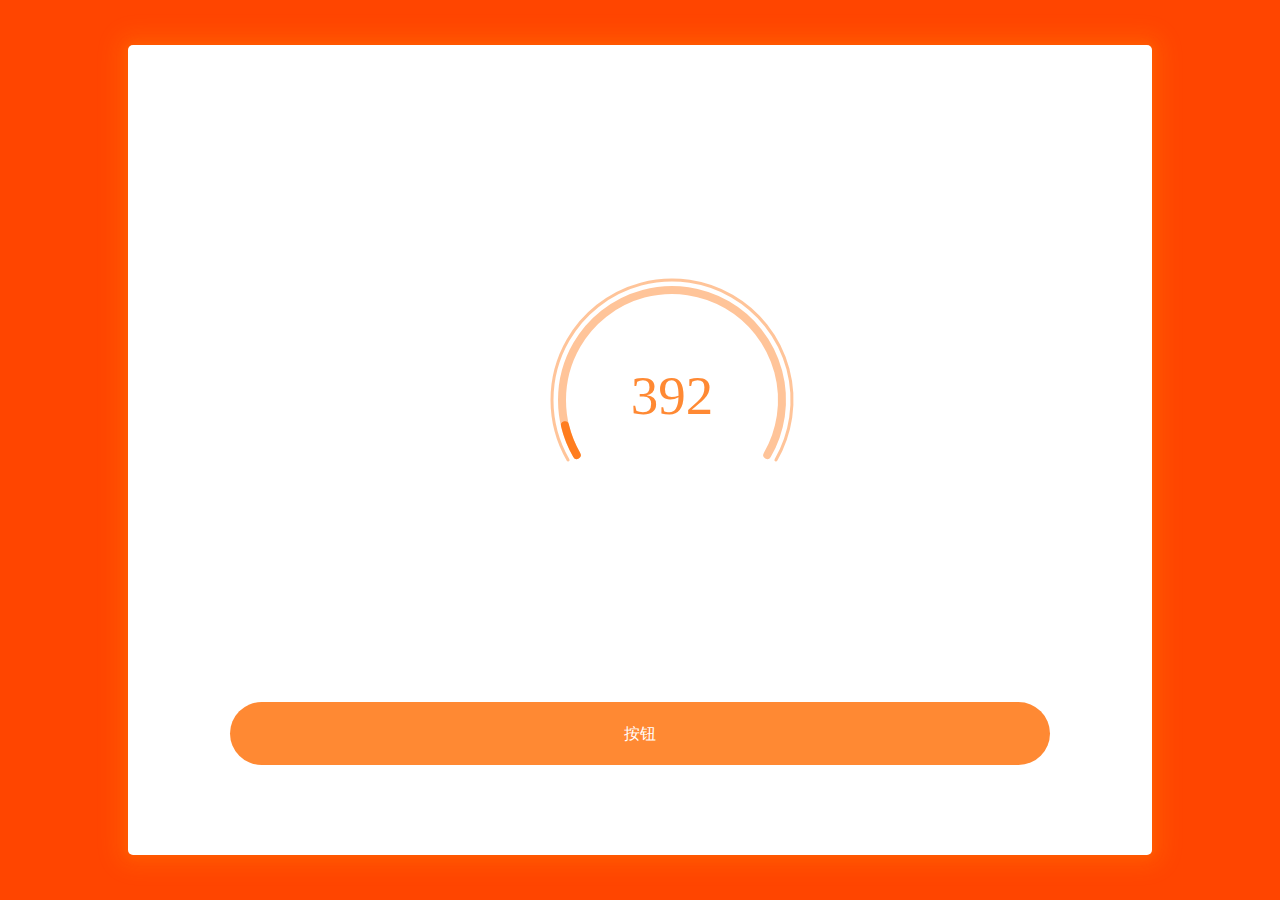
<file: canvas动画/芝麻信用圆弧/index.html>
<!DOCTYPE html>
<html lang="en">

<head>
    <meta charset="UTF-8">
    <meta name="viewport" content="width=device-width, initial-scale=1.0">
    <meta http-equiv="X-UA-Compatible" content="ie=edge">
    <title>圆弧动画</title>
</head>
<style>
    * {
        margin: 0;
        padding: 0;
        box-sizing: border-box;
    }

    body, html{
        width: 100%;
        height: 100%;
    }

    .wrap {
        width: 80%;
        height: 90vh;
        box-sizing: border-box;
        margin-left: 10%;
        margin-top: 5vh;
        padding-left: 5%;
        padding-left: 5%;
        border-radius: 5px;
        background-color: #fff;
        position: relative;
        box-shadow: 0 0 10px 2px rgba(255, 107, 0, 0.4), 0 0 22px 11px rgba(255, 203, 0, 0.13);
        display: flex;
        float: left;
        justify-content: center;
        align-items: center;
    }

    .btn {
        width: 80%;
        height: 7vh;
        text-align: center;
        line-height: 7vh;
        position: absolute;
        bottom: 10vh;
        left: 10%;
        background: rgba(255, 107, 0, 0.8);
        border-radius: 7vh;
        color: #fff;
        box-shadow: 0 0 0 0 rgba(255, 107, 0, 0.4);
        transition: box-shadow 2s ease;
    }

    .btn:hover {
        cursor: pointer;
        box-shadow: 0 0 10px 2px rgba(255, 107, 0, 0.4), 0 0 22px 11px rgba(255, 203, 0, 0.13);
    }
</style>

<body>
    <div style="background: orangered; position: relative;overflow: hidden;height: 100vh;">
        <div class="wrap">
            <div>
                <div id="clockBoard" style="margin-bottom: 100px;">
                    <canvas id="clock" width="550px" height="500px" style="display: block;"></canvas>
                </div>
                <div class="btn" οnclick= "window.onload()">按钮</div>
            </div>
        </div>
    </div>
</body>

</html>
<script type="text/javascript">
    window.onload = function () {
        let canvas = document.getElementById('clock');
        let ctx = canvas.getContext('2d');

        let centerX = canvas.width / 2, //Canvas中心点x轴坐标
            centerY = canvas.height / 2, //Canvas中心点y轴坐标
            rad = 1.327 * Math.PI / 600, //将度数分成600份，那么每一份就是rad度
            speed = 350; //加载的快慢就靠它了

        function drawCircle() {
            // ctx.translate(0, 200);
            //绘制外圆环
            ctx.beginPath();
            ctx.arc(centerX, centerY, 120, 30 / 180 * Math.PI, 150 / 180 * Math.PI, true);
            ctx.strokeStyle = 'rgba(255, 107, 0, 0.4)';
            ctx.lineWidth = '3';
            ctx.lineCap = "round";
            ctx.stroke();
            ctx.closePath();

            //绘制内圆环
            ctx.beginPath();
            ctx.arc(centerX, centerY, 110, 30 / 180 * Math.PI, 150 / 180 * Math.PI, true);
            ctx.strokeStyle = 'rgba(255, 107, 0, 0.4)';
            ctx.lineWidth = 8;
            ctx.lineCap = "round";
            ctx.stroke();
            ctx.closePath();
        }


        //绘制橙色内环
        function orangeCircle(n) {
            ctx.beginPath();
            ctx.arc(centerX, centerY, 110, 150 / 180 * Math.PI + rad * (n - 350), 150 / 180 * Math.PI, true);
            ctx.strokeStyle = 'rgba(255, 107, 0, 0.8)';
            ctx.lineWidth = 8;
            ctx.lineCap = "round";
            ctx.stroke();
            ctx.closePath();
        }

        //数字和文字绘制
        function text(n, text) {
            ctx.save();
            ctx.beginPath();
            ctx.fillStyle = "rgba(255, 107, 0, 0.8)";
            ctx.font = "55px bold";
            ctx.textAlign = "center";
            ctx.textBaseline = "middle";
            ctx.fillText(n, centerX, centerY);
            ctx.font = '18px bold';
            if (text) {
                ctx.fillText(text, centerX, centerY+30);
            }
            ctx.stroke();
            ctx.closePath();
        }

        //动画循环
        (function drawFrame() {
            if (speed <= 750) {
                requestAnimationFrame(drawFrame, canvas);
                ctx.clearRect(0, 0, canvas.width, canvas.height);
                drawCircle();
                if (speed === 750) {
                    text(speed, '信用良好');
                } else {
                    text(speed, '');
                }
                orangeCircle(speed);
                speed += 1;
            }
        })();
    }
</script>
</file>
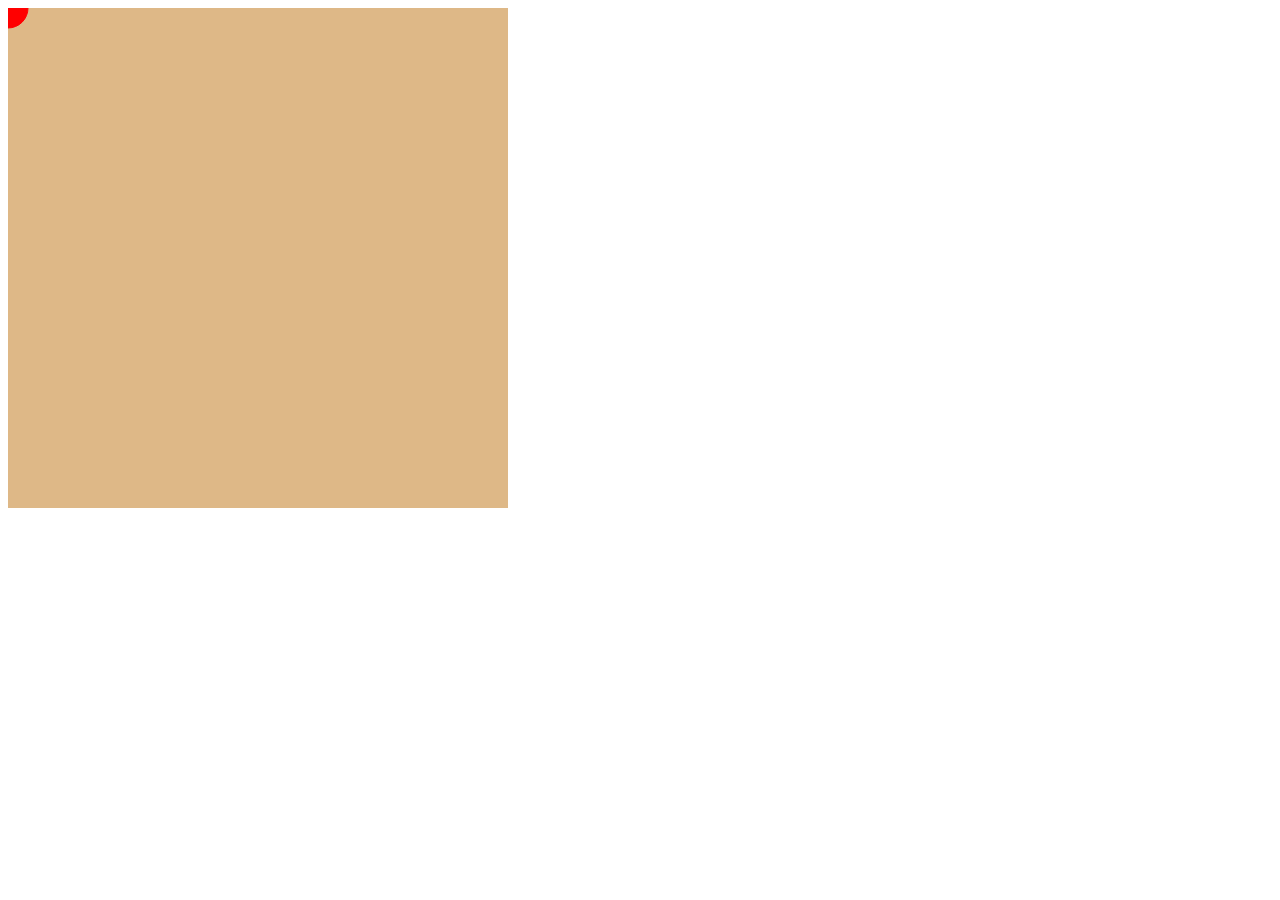
<file: canvas动画/鼠标更随/index.html>
<!DOCTYPE html>
<html lang="en">
<head>
    <meta charset="UTF-8">
    <meta name="viewport" content="width=device-width, initial-scale=1.0">
    <meta http-equiv="X-UA-Compatible" content="ie=edge">
    <script type="text/javascript" src="../util/ball.js"></script>
    <script type="text/javascript" src="../util/util.js"></script>
    <title>鼠标更随</title>
</head>
<body>
    <canvas id="canvas" width="500px" height="500px" style="background-color: burlywood;"></canvas>
</body>
</html>

<script type="text/javascript">
    window.onload = function(){
        const canvas = document.getElementById('canvas');
        let ctx = canvas.getContext('2d'), 
        mouse = util.captureMouse(canvas), 
        ball = new Ball(20, 'red');
        ball.draw(ctx);
        canvas.addEventListener('mousemove', function(e){
            ctx.clearRect(0, 0, canvas.width, canvas.height);
            ball.x = mouse.x;
            ball.y = mouse.y;
            ball.draw(ctx);
        }, false);

    }
</script>
</file>
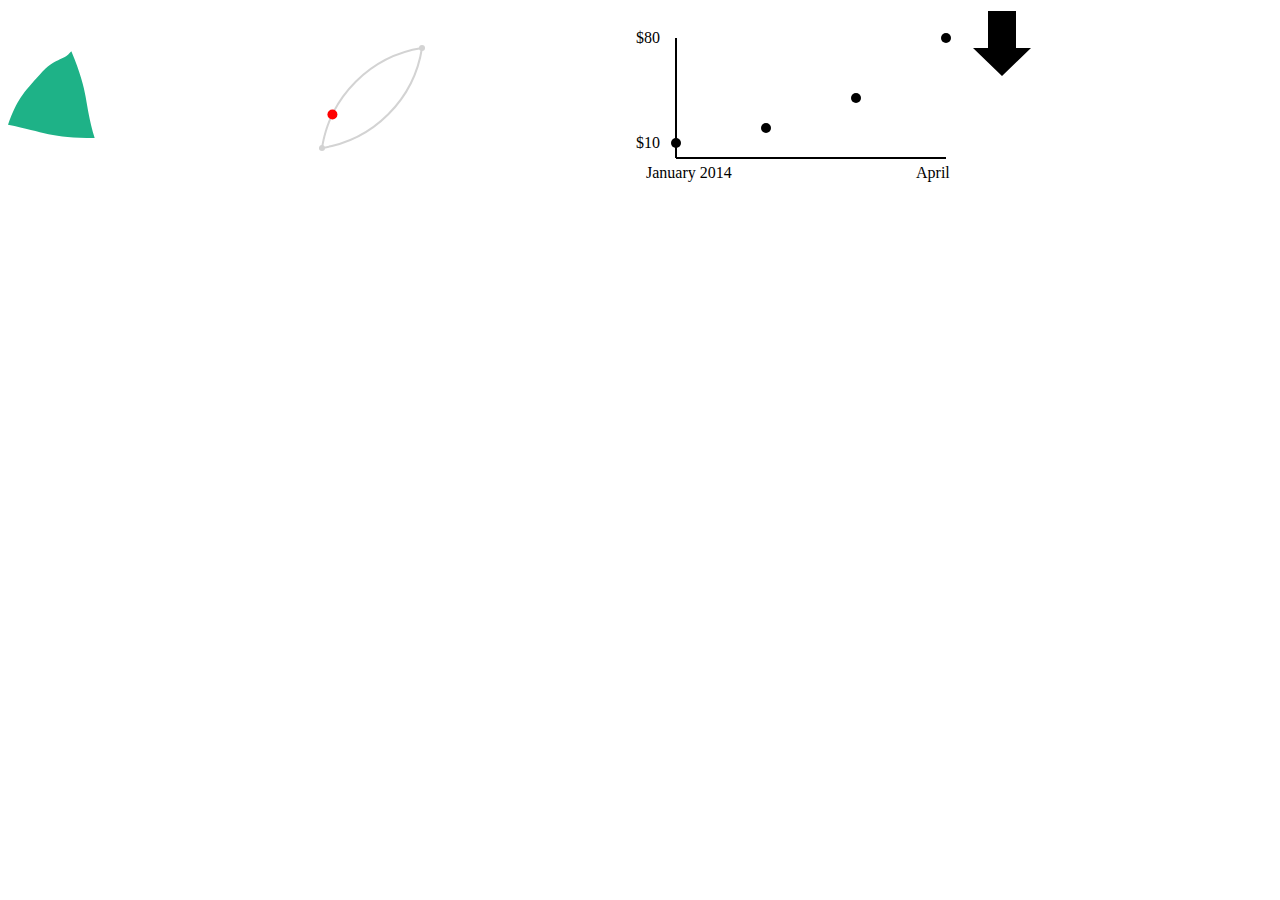
<file: svg动画/正方形变换加载动画/index.html>
<!DOCTYPE html>
<html lang="en">

<head>
    <meta charset="UTF-8">
    <meta name="viewport" content="width=device-width, initial-scale=1.0">
    <meta http-equiv="X-UA-Compatible" content="ie=edge">
    <title>正方形-三角形加载动画</title>
</head>

<body>
    <svg>
            <path fill="#1EB287">
                    <animate 
                             attributeName="d" 
                             dur="1440ms" 
                             repeatCount="indefinite"
                             keyTimes="0;
                                       .0625;
                                       .208333333;
                                       .3125;
                                       .395833333;
                                       .645833333;
                                       .833333333;
                                       1"
                             calcMode="spline" 
                             keySplines="0,0,1,1;
                                         .42,0,.58,1;
                                         .42,0,1,1;
                                         0,0,.58,1;
                                         .42,0,.58,1;
                                         .42,0,.58,1;
                                         .42,0,.58,1"
                             values="M 0,0 
                                     C 50,0 50,0 100,0
                                     100,50 100,50 100,100
                                     50,100 50,100 0,100
                                     0,50 0,50 0,0
                                     Z;
                
                                     M 0,0 
                                     C 50,0 50,0 100,0
                                     100,50 100,50 100,100
                                     50,100 50,100 0,100
                                     0,50 0,50 0,0
                                     Z;
                
                                     M 50,0 
                                     C 75,25 75,25 100,50 
                                     75,75 75,75 50,100
                                     25,75 25,75 0,50
                                     25,25 25,25 50,0
                                     Z;
                
                                     M 25,50 
                                     C 37.5,25 37.5,25 50,0 
                                     75,50 75,50 100,100
                                     50,100 50,100 0,100
                                     12.5,75 12.5,75 25,50
                                     Z;
                
                                     M 25,50 
                                     C 37.5,25 37.5,25 50,0 
                                     75,50 75,50 100,100
                                     50,100 50,100 0,100
                                     12.5,75 12.5,75 25,50
                                     Z;
                
                                     M 50,0
                                     C 77.6,0 100,22.4 100,50 
                                     100,77.6 77.6,100 50,100
                                     22.4,100, 0,77.6, 0,50
                                     0,22.4, 22.4,0, 50,0
                                     Z;
                                     
                                     M 50,0
                                     C 77.6,0 100,22.4 100,50 
                                     100,77.6 77.6,100 50,100
                                     22.4,100, 0,77.6, 0,50
                                     0,22.4, 22.4,0, 50,0
                                     Z;
                                     
                                     M 100,0 
                                     C 100,50 100,50 100,100
                                     50,100 50,100 0,100
                                     0,50 0,50 0,0
                                     50,0 50,0 100,0
                                     Z;"/>
                                </path>
    </svg>

    <svg>
            <path d="M10,110  A120,120 -45 0,1 110 10 A120,120 -45 0,1 10,110"
            stroke="lightgrey" stroke-width="2" 
            fill="none" id="theMotionPath"/>
        <circle cx="10" cy="110" r="3" fill="lightgrey"  />
        <circle cx="110" cy="10" r="3" fill="lightgrey"  />
      
        <!-- Red circle which will be moved along the motion path. -->
        <circle cx="" cy="" r="5" fill="red">
      
          <!-- Define the motion path animation -->
          <animateMotion dur="6s" repeatCount="indefinite">
            <mpath xlink:href="#theMotionPath"/>
          </animateMotion>
        </circle>
    </svg>

    <svg width="350" height="160">
            <g class="layer" transform="translate(60,10)">
              <circle r="5" cx="0"   cy="105" />
              <circle r="5" cx="90"  cy="90"  />
              <circle r="5" cx="180" cy="60"  />
              <circle r="5" cx="270" cy="0"   />
               
          
              <g class="y axis">
                <line x1="0" y1="0" x2="0" y2="120" style="stroke:rgb(0,0,0);stroke-width:2" />
                <text x="-40" y="105" dy="5">$10</text>
                <text x="-40" y="0"   dy="5">$80</text>
              </g>
              <g class="x axis" transform="translate(0, 120)">
                <line x1="0" y1="0" x2="270" y2="0" style="stroke:rgb(0,0,0);stroke-width:2"/>
                <text x="-30"   y="20">January 2014</text>
                <text x="240" y="20">April</text>
              </g>
            </g>
          </svg>

          <svg width="300" height="180">
                <path d="
                  M 18,3
                  L 46,3
                  L 46,40
                  L 61,40
                  L 32,68
                  L 3,40
                  L 18,40
                  Z
                "></path>
                </svg>
</body>

</html>
</file>
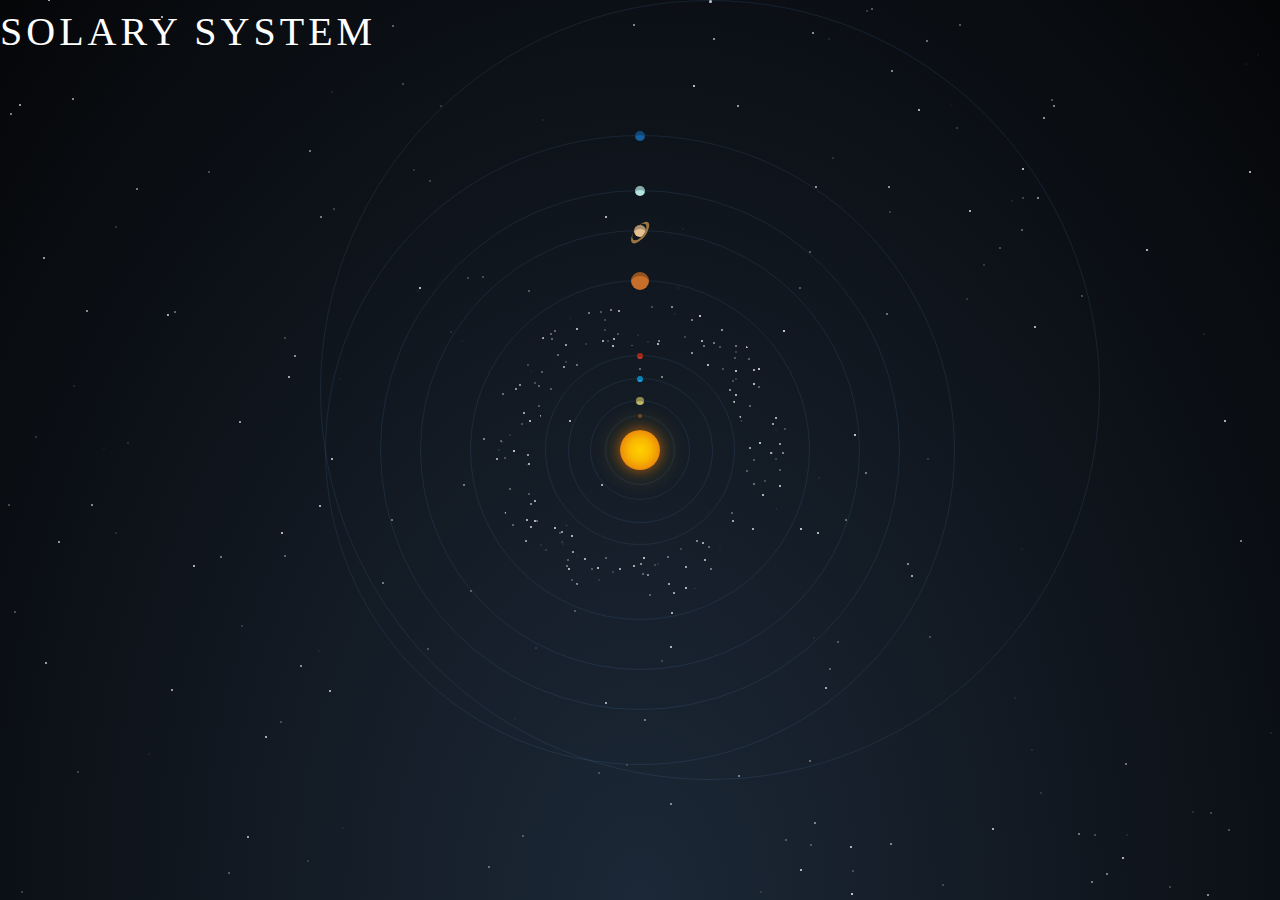
<file: 纯CSS3动画/太阳系/index.html>
<!DOCTYPE html>
<html lang="en">
<head>
    <meta charset="UTF-8">
    <meta name="viewport" content="width=device-width, initial-scale=1.0">
    <meta http-equiv="X-UA-Compatible" content="ie=edge">
    <link rel="stylesheet" href="main.css">
    <title>太阳系动画</title>
</head>
<body>
    <div class="solar-syst">
        <h1>solary system</h1>
        <div class="sun"></div>
        <div class="mercury"></div>
        <div class="venus"></div>
        <div class="earth"></div>
        <div class="mars"></div>
        <div class="jupiter"></div>
        <div class="saturn"></div>
        <div class="uranus"></div>
        <div class="neptune"></div>
        <div class="pluto"></div>
        <div class="asteroids-belt"></div>
    </div>
</body>
</html>
</file>
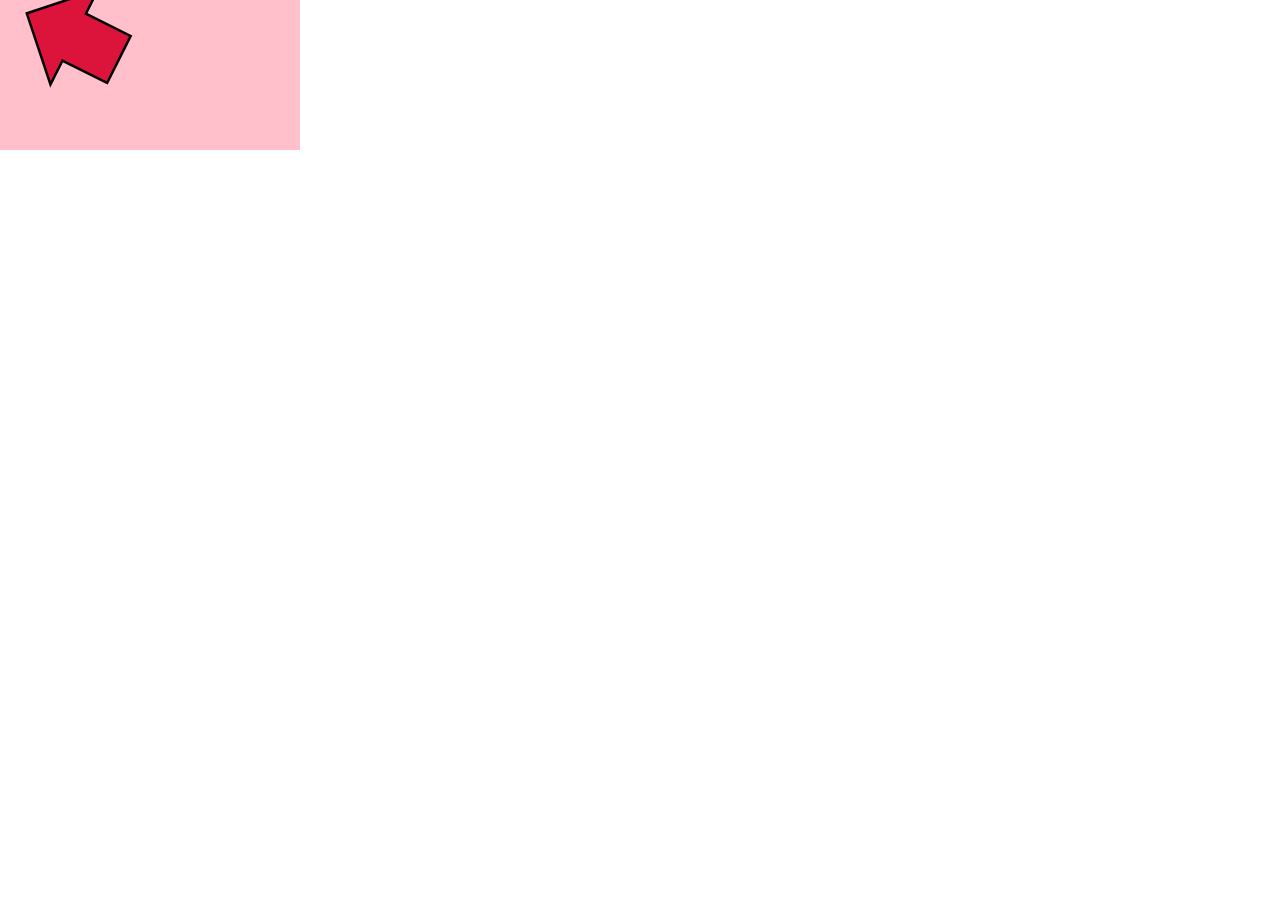
<file: canvas动画/三角函数应用/rotate-to-mouse.html>
<!DOCTYPE html>
<html lang="en">
<head>
    <meta charset="UTF-8">
    <meta name="viewport" content="width=device-width, initial-scale=1.0">
    <meta http-equiv="X-UA-Compatible" content="ie=edge">
    <title>canvas 三角函数学习应用</title>
</head>
<body>
    <div class="container">
        <canvas id="canvas" style="background-color: pink;"></canvas>
    </div>
</body>
</html>

<style>
    html, body{
    width: 100%;
    height: 100%;
    margin: 0;
    padding: 0;
    overflow: hidden;
    }
    .container{
    width: 100%;
    height: 100%;
    margin: 0;
    padding: 0;
    background-color: #FFFFFF;
    }
</style>

<script type="text/javascript" src="arrow.js"></script>
<script stype="text/javascript" src="../util/util.js"></script>

<script type="text/javascript">
window.onload = function(){
           var canvas = document.getElementById("canvas");
           var context = canvas.getContext("2d");
           var mouse = util.captureMouse(canvas);
           
           var arrow = new Arrow();
           arrow.x = canvas.width/2;
           arrow.y = canvas.height/2;
           
           var angle = 0, speed = 2;
           
           (function drawFrame(){
               window.requestAnimationFrame(drawFrame, canvas);
               context.clearRect(0,0,canvas.width,canvas.height);
               
               var dx = mouse.x - arrow.x;
               var dy = mouse.y - arrow.y;
               
               angle = Math.atan2(dy, dx);
               arrow.rotation = angle;//angle默认为弧度
               
               var vx = Math.cos(angle)*speed;
               var vy = Math.sin(angle)*speed;
               
               arrow.x += vx;
               arrow.y += vy;
               
               arrow.draw(context);
           }());
           
       }
</script>
</file>
<file: 纯CSS3动画/太阳系/main.css>
*, *::before, *::after{
    margin: 0;
    padding: 0;
    box-sizing: border-box;
}

html, body{
    width: 100%;
    height: 100%;
}

body{
    font:normal 1em/1.45em "Helvetica Neue", Helvetica, Arial, sans-serif;
    -webkit-font-smoothing: antialiased;
    color: #fff;
    background: radial-gradient(ellipse at bottom, #1C2837 0%, #050608 100%);
    background-attachment: fixed;
}

h1{
    font-weight:300;
    font-size:2.5em;
    text-transform:uppercase;
    font-family: Lato;
    line-height:1.6em;
    letter-spacing:.1em;
}

.solar-syst{
    width: 100%;
    height: 100%;
    margin: 0 auto;
    position: relative;
}
.solar-syst::after{
    content: "";
    position: absolute;
    height: 2px;
    width: 2px;
    top: -2px;
    background-color: #fff;
    box-shadow: 440px 107px 0 0px rgba(255, 255, 255, 0.219), 1120px 1289px 0 0px rgba(255,255,255, 0.6), 127px 444px 0 0px rgba(255,255,255, 0.165), 699px 1462px 0 0px rgba(255,255,255, 0.292), 1043px 119px 0 0px rgba(255,255,255, 0.708), 505px 533px 0 0px rgba(255,255,255, 0.018), 713px 40px 0 0px rgba(255,255,255, 0.708), 688px 1605px 0 0px rgba(255,255,255, 0.018), 1619px 573px 0 0px rgba(255,255,255, 0.814), 148px 755px 0 0px rgba(255,255,255, 0.073), 329px 692px 0 0px rgba(255,255,255, 0.831), 1524px 369px 0 0px rgba(255,255,255, 0.199), 371px 1054px 0 0px rgba(255,255,255, 0.592), 1575px 1777px 0 0px rgba(255,255,255, 0.77), 1401px 1669px 0 0px rgba(255,255,255, 0.849), 19px 106px 0 0px rgba(255,255,255, 0.774), 1599px 641px 0 0px rgba(255,255,255, 0.894), 943px 1059px 0 0px rgba(255,255,255, 0.791), 1640px 518px 0 0px rgba(255,255,255, 0.171), 450px 333px 0 0px rgba(255,255,255, 0.123), 1678px 1581px 0 0px rgba(255,255,255, 0.142), 1221px 1346px 0 0px rgba(255,255,255, 0.909), 976px 1003px 0 0px rgba(255,255,255, 0.803), 504px 1344px 0 0px rgba(255,255,255, 0.83), 769px 1458px 0 0px rgba(255,255,255, 0.34), 6px 1410px 0 0px rgba(255,255,255, 0.948), 445px 764px 0 0px rgba(255,255,255, 0.002), 284px 339px 0 0px rgba(255,255,255, 0.268), 809px 762px 0 0px rgba(255,255,255, 0.459), 956px 129px 0 0px rgba(255,255,255, 0.23), 713px 344px 0 0px rgba(255,255,255, 0.543), 1563px 1348px 0 0px rgba(255,255,255, 0.197), 911px 577px 0 0px rgba(255,255,255, 0.793), 828px 40px 0 0px rgba(255,255,255, 0.113), 1106px 875px 0 0px rgba(255,255,255, 0.581), 1494px 526px 0 0px rgba(255,255,255, 0.513), 912px 1487px 0 0px rgba(255,255,255, 0.132), 882px 1777px 0 0px rgba(255,255,255, 0.898), 1760px 3px 0 0px rgba(255,255,255, 0.252), 925px 990px 0 0px rgba(255,255,255, 0.72), 1070px 1774px 0 0px rgba(255,255,255, 0.431), 576px 330px 0 0px rgba(255,255,255, 0.855), 333px 210px 0 0px rgba(255,255,255, 0.23), 970px 1140px 0 0px rgba(255,255,255, 0.642), 451px 1337px 0 0px rgba(255,255,255, 0.002), 393px 1250px 0 0px rgba(255,255,255, 0.042), 1245px 57px 0 0px rgba(255,255,255, 0.018), 488px 868px 0 0px rgba(255,255,255, 0.475), 1122px 859px 0 0px rgba(255,255,255, 0.875), 419px 997px 0 0px rgba(255,255,255, 0.093), 1037px 199px 0 0px rgba(255,255,255, 0.652), 463px 486px 0 0px rgba(255,255,255, 0.543), 951px 1165px 0 0px rgba(255,255,255, 0.387), 1168px 1179px 0 0px rgba(255,255,255, 0.101), 773px 1632px 0 0px rgba(255,255,255, 0.466), 1704px 185px 0 0px rgba(255,255,255, 0.495), 40px 1190px 0 0px rgba(255,255,255, 0.405), 907px 1064px 0 0px rgba(255,255,255, 0.971), 1034px 328px 0 0px rgba(255,255,255, 0.872), 1490px 589px 0 0px rgba(255,255,255, 0.465), 314px 922px 0 0px rgba(255,255,255, 0.124), 1040px 1027px 0 0px rgba(255,255,255, 0.755), 1284px 906px 0 0px rgba(255,255,255, 0.674), 392px 27px 0 0px rgba(255,255,255, 0.448), 1413px 1218px 0 0px rgba(255,255,255, 0.295), 443px 1002px 0 0px rgba(255,255,255, 0.768), 483px 440px 0 0px rgba(255,255,255, 0.578), 527px 1518px 0 0px rgba(255,255,255, 0.337), 1470px 185px 0 0px rgba(255,255,255, 0.121), 528px 292px 0 0px rgba(255,255,255, 0.377), 601px 486px 0 0px rgba(255,255,255, 0.822), 838px 1077px 0 0px rgba(255,255,255, 0.972), 867px 1295px 0 0px rgba(255,255,255, 0.069), 115px 534px 0 0px rgba(255,255,255, 0.156), 1744px 1044px 0 0px rgba(255,255,255, 0.402), 1607px 1390px 0 0px rgba(255,255,255, 0.269), 1354px 454px 0 0px rgba(255,255,255, 0.333), 569px 422px 0 0px rgba(255,255,255, 0.852), 1133px 1734px 0 0px rgba(255,255,255, 0.854), 1255px 1416px 0 0px rgba(255,255,255, 0.306), 1120px 1713px 0 0px rgba(255,255,255, 0.797), 1387px 1023px 0 0px rgba(255,255,255, 0.893), 253px 1064px 0 0px rgba(255,255,255, 0.709), 265px 1453px 0 0px rgba(255,255,255, 0.87), 1638px 861px 0 0px rgba(255,255,255, 0.643), 171px 691px 0 0px rgba(255,255,255, 0.769), 705px 1540px 0 0px rgba(255,255,255, 0.184), 1359px 536px 0 0px rgba(255,255,255, 0.016), 1338px 381px 0 0px rgba(255,255,255, 0.731), 817px 534px 0 0px rgba(255,255,255, 0.879), 1318px 1303px 0 0px rgba(255,255,255, 0.669), 598px 774px 0 0px rgba(255,255,255, 0.281), 417px 292px 0 0px rgba(255,255,255, 0.063), 1010px 1079px 0 0px rgba(255,255,255, 0.511), 71px 1585px 0 0px rgba(255,255,255, 0.725), 950px 1733px 0 0px rgba(255,255,255, 0.487), 760px 893px 0 0px rgba(255,255,255, 0.158), 1691px 1303px 0 0px rgba(255,255,255, 0.759), 331px 1153px 0 0px rgba(255,255,255, 0.158), 1762px 863px 0 0px rgba(255,255,255, 0.987), 1356px 112px 0 0px rgba(255,255,255, 0.573), 556px 1026px 0 0px rgba(255,255,255, 0.997), 425px 1268px 0 0px rgba(255,255,255, 0.137), 135px 1341px 0 0px rgba(255,255,255, 0.097), 1793px 1393px 0 0px rgba(255,255,255, 0.503), 1173px 1264px 0 0px rgba(255,255,255, 0.486), 1234px 1428px 0 0px rgba(255,255,255, 0.643), 1723px 422px 0 0px rgba(255,255,255, 0.205), 1389px 1397px 0 0px rgba(255,255,255, 0.299), 419px 289px 0 0px rgba(255,255,255, 0.911), 462px 1745px 0 0px rgba(255,255,255, 0.719), 854px 436px 0 0px rgba(255,255,255, 0.977), 300px 667px 0 0px rgba(255,255,255, 0.659), 1015px 1649px 0 0px rgba(255,255,255, 0.994), 1233px 1203px 0 0px rgba(255,255,255, 0.976), 86px 312px 0 0px rgba(255,255,255, 0.686), 1081px 297px 0 0px rgba(255,255,255, 0.32), 420px 1502px 0 0px rgba(255,255,255, 0.54), 470px 592px 0 0px rgba(255,255,255, 0.388), 1035px 1559px 0 0px rgba(255,255,255, 0.421), 677px 1525px 0 0px rgba(255,255,255, 0.568), 1528px 1092px 0 0px rgba(255,255,255, 0.045), 1031px 751px 0 0px rgba(255,255,255, 0.093), 1372px 821px 0 0px rgba(255,255,255, 0.798), 1492px 417px 0 0px rgba(255,255,255, 0.807), 1302px 1277px 0 0px rgba(255,255,255, 0.092), 294px 357px 0 0px rgba(255,255,255, 0.682), 926px 42px 0 0px rgba(255,255,255, 0.508), 880px 1281px 0 0px rgba(255,255,255, 0.964), 427px 650px 0 0px rgba(255,255,255, 0.304), 72px 100px 0 0px rgba(255,255,255, 0.684), 1613px 1046px 0 0px rgba(255,255,255, 0.19), 1766px 786px 0 0px rgba(255,255,255, 0.388), 738px 777px 0 0px rgba(255,255,255, 0.557), 1384px 1553px 0 0px rgba(255,255,255, 0.386), 809px 253px 0 0px rgba(255,255,255, 0.383), 815px 188px 0 0px rgba(255,255,255, 0.718), 1481px 29px 0 0px rgba(255,255,255, 0.168), 409px 1440px 0 0px rgba(255,255,255, 0.388), 1089px 1135px 0 0px rgba(255,255,255, 0.692), 1740px 1105px 0 0px rgba(255,255,255, 0.968), 1689px 531px 0 0px rgba(255,255,255, 0.951), 430px 1464px 0 0px rgba(255,255,255, 0.45), 753px 1449px 0 0px rgba(255,255,255, 0.808), 1744px 1240px 0 0px rgba(255,255,255, 0.479), 1329px 122px 0 0px rgba(255,255,255, 0.293), 247px 838px 0 0px rgba(255,255,255, 0.802), 125px 1672px 0 0px rgba(255,255,255, 0.752), 1473px 1488px 0 0px rgba(255,255,255, 0.958), 170px 994px 0 0px rgba(255,255,255, 0.448), 586px 1484px 0 0px rgba(255,255,255, 0.399), 288px 378px 0 0px rgba(255,255,255, 0.823), 309px 152px 0 0px rgba(255,255,255, 0.559), 1417px 1722px 0 0px rgba(255,255,255, 0.714), 1447px 1617px 0 0px rgba(255,255,255, 0.926), 85px 1291px 0 0px rgba(255,255,255, 0.06), 721px 1343px 0 0px rgba(255,255,255, 0.314), 1203px 1435px 0 0px rgba(255,255,255, 0.63), 1002px 1535px 0 0px rgba(255,255,255, 0.995), 1228px 831px 0 0px rgba(255,255,255, 0.346), 390px 1439px 0 0px rgba(255,255,255, 0.231), 1737px 1369px 0 0px rgba(255,255,255, 0.554), 1203px 335px 0 0px rgba(255,255,255, 0.105), 281px 534px 0 0px rgba(255,255,255, 0.911), 1298px 788px 0 0px rgba(255,255,255, 0.434), 297px 1445px 0 0px rgba(255,255,255, 0.792), 682px 1142px 0 0px rgba(255,255,255, 0.943), 1078px 835px 0 0px rgba(255,255,255, 0.533), 969px 212px 0 0px rgba(255,255,255, 0.862), 1401px 217px 0 0px rgba(255,255,255, 0.023), 138px 1227px 0 0px rgba(255,255,255, 0.24), 694px 147px 0 0px rgba(255,255,255, 0.003), 1683px 1096px 0 0px rgba(255,255,255, 0.661), 83px 1789px 0 0px rgba(255,255,255, 0.448), 514px 720px 0 0px rgba(255,255,255, 0.043), 1149px 1276px 0 0px rgba(255,255,255, 0.859), 1485px 1028px 0 0px rgba(255,255,255, 0.201), 571px 1138px 0 0px rgba(255,255,255, 0.324), 1571px 602px 0 0px rgba(255,255,255, 0.653), 333px 211px 0 0px rgba(255,255,255, 0.034), 45px 664px 0 0px rgba(255,255,255, 0.774), 633px 26px 0 0px rgba(255,255,255, 0.643), 1329px 668px 0 0px rgba(255,255,255, 0.916), 1574px 1434px 0 0px rgba(255,255,255, 0.078), 950px 1360px 0 0px rgba(255,255,255, 0.162), 339px 380px 0 0px rgba(255,255,255, 0.053), 307px 862px 0 0px rgba(255,255,255, 0.192), 1309px 1228px 0 0px rgba(255,255,255, 0.299), 1534px 21px 0 0px rgba(255,255,255, 0.164), 1513px 1066px 0 0px rgba(255,255,255, 0.939), 265px 738px 0 0px rgba(255,255,255, 0.842), 91px 506px 0 0px rgba(255,255,255, 0.659), 829px 670px 0 0px rgba(255,255,255, 0.401), 865px 474px 0 0px rgba(255,255,255, 0.543), 381px 1523px 0 0px rgba(255,255,255, 0.977), 583px 1420px 0 0px rgba(255,255,255, 0.321), 1022px 199px 0 0px rgba(255,255,255, 0.281), 1711px 264px 0 0px rgba(255,255,255, 0.344), 693px 87px 0 0px rgba(255,255,255, 0.953), 1573px 1309px 0 0px rgba(255,255,255, 0.186), 818px 479px 0 0px rgba(255,255,255, 0.086), 806px 1100px 0 0px rgba(255,255,255, 0.873), 1055px 1580px 0 0px rgba(255,255,255, 0.857), 1046px 1403px 0 0px rgba(255,255,255, 0.73), 136px 190px 0 0px rgba(255,255,255, 0.586), 891px 72px 0 0px rgba(255,255,255, 0.637), 316px 1225px 0 0px rgba(255,255,255, 0.381), 886px 315px 0 0px rgba(255,255,255, 0.515), 1656px 131px 0 0px rgba(255,255,255, 0.66), 65px 1609px 0 0px rgba(255,255,255, 0.319), 1270px 734px 0 0px rgba(255,255,255, 0.114), 817px 1028px 0 0px rgba(255,255,255, 0.601), 814px 824px 0 0px rgba(255,255,255, 0.589), 48px 1px 0 0px rgba(255,255,255, 0.905), 174px 313px 0 0px rgba(255,255,255, 0.455), 1011px 202px 0 0px rgba(255,255,255, 0.102), 661px 1588px 0 0px rgba(255,255,255, 0.22), 1124px 1228px 0 0px rgba(255,255,255, 0.563), 1634px 884px 0 0px rgba(255,255,255, 0.359), 1549px 1590px 0 0px rgba(255,255,255, 0.875), 413px 958px 0 0px rgba(255,255,255, 0.773), 365px 941px 0 0px rgba(255,255,255, 0.428), 556px 1037px 0 0px rgba(255,255,255, 0.204),
     1297px 858px 0 0px rgba(255,255,255, 0.878), 167px 316px 0 0px rgba(255,255,255, 0.831), 350px 1399px 0 0px rgba(255,255,255, 0.272), 565px 1794px 0 0px rgba(255,255,255, 0.242), 42px 1677px 0 0px rgba(255,255,255, 0.731), 927px 460px 0 0px rgba(255,255,255, 0.2), 528px 1250px 0 0px rgba(255,255,255, 0.307), 1614px 1126px 0 0px rgba(255,255,255, 0.812), 1024px 1117px 0 0px rgba(255,255,255, 0.711), 853px 1076px 0 0px rgba(255,255,255, 0.037), 120px 1491px 0 0px rgba(255,255,255, 0.925), 1658px 526px 0 0px rgba(255,255,255, 0.128), 728px 1149px 0 0px rgba(255,255,255, 0.885), 890px 845px 0 0px rgba(255,255,255, 0.626), 602px 956px 0 0px rgba(255,255,255, 0.072), 871px 10px 0 0px rgba(255,255,255, 0.409), 574px 612px 0 0px rgba(255,255,255, 0.344), 280px 723px 0 0px rgba(255,255,255, 0.294), 817px 904px 0 0px rgba(255,255,255, 0.959), 665px 1093px 0 0px rgba(255,255,255, 0.396), 1356px 336px 0 0px rgba(255,255,255, 0.967), 661px 378px 0 0px rgba(255,255,255, 0.6), 54px 1386px 0 0px rgba(255,255,255, 0.42), 1021px 550px 0 0px rgba(255,255,255, 0.059), 241px 627px 0 0px rgba(255,255,255, 0.193), 1355px 1139px 0 0px rgba(255,255,255, 0.437), 228px 874px 0 0px rgba(255,255,255, 0.375), 382px 584px 0 0px rgba(255,255,255, 0.538), 783px 332px 0 0px rgba(255,255,255, 0.983), 1063px 946px 0 0px rgba(255,255,255, 0.202), 1800px 173px 0 0px rgba(255,255,255, 0.891), 1729px 670px 0 0px rgba(255,255,255, 0.754), 719px 1536px 0 0px rgba(255,255,255, 0.374), 1610px 1736px 0 0px rgba(255,255,255, 0.511), 833px 1704px 0 0px rgba(255,255,255, 0.146), 1301px 756px 0 0px rgba(255,255,255, 0.55), 907px 565px 0 0px rgba(255,255,255, 0.631), 483px 1360px 0 0px rgba(255,255,255, 0.423), 1446px 841px 0 0px rgba(255,255,255, 0.132), 1419px 1535px 0 0px rgba(255,255,255, 0.132), 208px 173px 0 0px rgba(255,255,255, 0.325), 853px 1629px 0 0px rgba(255,255,255, 0.978), 487px 970px 0 0px rgba(255,255,255, 0.23), 1363px 1628px 0 0px rgba(255,255,255, 0.194), 77px 773px 0 0px rgba(255,255,255, 0.268), 1210px 814px 0 0px rgba(255,255,255, 0.283), 1676px 738px 0 0px rgba(255,255,255, 0.96), 605px 218px 0 0px rgba(255,255,255, 0.9), 1189px 46px 0 0px rgba(255,255,255, 0.027), 1317px 591px 0 0px rgba(255,255,255, 0.109), 1446px 793px 0 0px rgba(255,255,255, 0.758), 1500px 620px 0 0px rgba(255,255,255, 0.034), 402px 85px 0 0px rgba(255,255,255, 0.289), 888px 188px 0 0px rgba(255,255,255, 0.702), 999px 1326px 0 0px rgba(255,255,255, 0.033), 1285px 1206px 0 0px rgba(255,255,255, 0.431), 1638px 1139px 0 0px rgba(255,255,255, 0.981), 785px 841px 0 0px rgba(255,255,255, 0.328), 1479px 1640px 0 0px rgba(255,255,255, 0.171), 551px 935px 0 0px rgba(255,255,255, 0.741), 743px 1118px 0 0px rgba(255,255,255, 0.04), 1096px 1543px 0 0px rgba(255,255,255, 0.366), 1085px 1655px 0 0px rgba(255,255,255, 0.464), 1207px 896px 0 0px rgba(255,255,255, 0.665), 1126px 836px 0 0px rgba(255,255,255, 0.096), 837px 643px 0 0px rgba(255,255,255, 0.343), 1245px 65px 0 0px rgba(255,255,255, 0.072), 1270px 1777px 0 0px rgba(255,255,255, 0.223), 1350px 180px 0 0px rgba(255,255,255, 0.258), 513px 1165px 0 0px rgba(255,255,255, 0.548), 670px 805px 0 0px rgba(255,255,255, 0.64), 1192px 813px 0 0px rgba(255,255,255, 0.152), 1094px 836px 0 0px rgba(255,255,255, 0.297), 737px 107px 0 0px rgba(255,255,255, 0.761), 391px 521px 0 0px rgba(255,255,255, 0.524), 1125px 1085px 0 0px rgba(255,255,255, 0.04), 1023px 1537px 0 0px rgba(255,255,255, 0.421), 918px 111px 0 0px rgba(255,255,255, 0.86), 115px 228px 0 0px rgba(255,255,255, 0.201), 942px 886px 0 0px rgba(255,255,255, 0.27), 1125px 765px 0 0px rgba(255,255,255, 0.522), 5px 1421px 0 0px rgba(255,255,255, 0.939), 1344px 809px 0 0px rgba(255,255,255, 0.553), 1583px 1300px 0 0px rgba(255,255,255, 0.549), 307px 44px 0 0px rgba(255,255,255, 0.04), 522px 837px 0 0px rgba(255,255,255, 0.344), 220px 558px 0 0px rgba(255,255,255, 0.538), 1321px 1775px 0 0px rgba(255,255,255, 0.608), 1249px 1145px 0 0px rgba(255,255,255, 0.632), 181px 937px 0 0px rgba(255,255,255, 0.314), 605px 704px 0 0px rgba(255,255,255, 0.793), 44px 1519px 0 0px rgba(255,255,255, 0.179), 813px 639px 0 0px rgba(255,255,255, 0.078), 1051px 101px 0 0px rgba(255,255,255, 0.352), 565px 946px 0 0px rgba(255,255,255, 0.561), 1074px 1068px 0 0px rgba(255,255,255, 0.596), 1263px 1726px 0 0px rgba(255,255,255, 0.594), 221px 1504px 0 0px rgba(255,255,255, 0.92), 1592px 1521px 0 0px rgba(255,255,255, 0.108), 597px 569px 0 0px rgba(255,255,255, 0.887), 43px 259px 0 0px rgba(255,255,255, 0.774), 851px 895px 0 0px rgba(255,255,255, 0.979), 456px 998px 0 0px rgba(255,255,255, 0.393), 1365px 1221px 0 0px rgba(255,255,255, 0.179), 103px 450px 0 0px rgba(255,255,255, 0.045), 690px 937px 0 0px rgba(255,255,255, 0.469), 950px 106px 0 0px rgba(255,255,255, 0.04), 1021px 231px 0 0px rgba(255,255,255, 0.424), 1169px 888px 0 0px rgba(255,255,255, 0.275), 1679px 269px 0 0px rgba(255,255,255, 0.838), 319px 507px 0 0px rgba(255,255,255, 0.856), 1409px 1607px 0 0px rgba(255,255,255, 0.918), 1406px 1701px 0 0px rgba(255,255,255, 0.652), 1421px 297px 0 0px rgba(255,255,255, 0.506), 1199px 1671px 0 0px rgba(255,255,255, 0.32), 1589px 1634px 0 0px rgba(255,255,255, 0.141), 929px 638px 0 0px rgba(255,255,255, 0.297), 682px 230px 0 0px rgba(255,255,255, 0.068), 1586px 539px 0 0px rgba(255,255,255, 0.903), 460px 1082px 0 0px rgba(255,255,255, 0.772), 1053px 107px 0 0px rgba(255,255,255, 0.612), 163px 1225px 0 0px rgba(255,255,255, 0.445), 994px 1170px 0 0px rgba(255,255,255, 0.619), 1249px 173px 0 0px rgba(255,255,255, 0.876), 45px 1563px 0 0px rgba(255,255,255, 0.222), 165px 1426px 0 0px rgba(255,255,255, 0.543), 1039px 1428px 0 0px rgba(255,255,255, 0.613), 62px 1760px 0 0px rgba(255,255,255, 0.873), 193px 567px 0 0px rgba(255,255,255, 0.862), 661px 662px 0 0px rgba(255,255,255, 0.238), 1453px 523px 0 0px rgba(255,255,255, 0.11), 535px 649px 0 0px rgba(255,255,255, 0.14), 1349px 432px 0 0px rgba(255,255,255, 0.207), 489px 957px 0 0px rgba(255,255,255, 0.411), 331px 460px 0 0px rgba(255,255,255, 0.861), 1384px 1344px 0 0px rgba(255,255,255, 0.519), 1723px 1299px 0 0px rgba(255,255,255, 0.539), 430px 1723px 0 0px rgba(255,255,255, 0.38), 1401px 513px 0 0px rgba(255,255,255, 0.338), 164px 1402px 0 0px rgba(255,255,255, 0.361), 81px 1251px 0 0px rgba(255,255,255, 0.598), 1257px 56px 0 0px rgba(255,255,255, 0.061), 1427px 844px 0 0px rgba(255,255,255, 0.343), 1066px 1430px 0 0px rgba(255,255,255, 0.944), 564px 1568px 0 0px rgba(255,255,255, 0.059), 550px 335px 0 0px rgba(255,255,255, 0.425), 598px 1668px 0 0px rgba(255,255,255, 0.723), 286px 1684px 0 0px rgba(255,255,255, 0.046), 1443px 108px 0 0px rgba(255,255,255, 0.828), 677px 289px 0 0px rgba(255,255,255, 0.066), 494px 1161px 0 0px rgba(255,255,255, 0.185), 429px 182px 0 0px rgba(255,255,255, 0.272), 1435px 277px 0 0px rgba(255,255,255, 0.602), 594px 1462px 0 0px rgba(255,255,255, 0.853), 652px 1615px 0 0px rgba(255,255,255, 0.591), 1040px 794px 0 0px rgba(255,255,255, 0.175), 1529px 1645px 0 0px rgba(255,255,255, 0.286), 1657px 1542px 0 0px rgba(255,255,255, 0.969), 810px 846px 0 0px rgba(255,255,255, 0.312), 1371px 652px 0 0px rgba(255,255,255, 0.281), 18px 1290px 0 0px rgba(255,255,255, 0.7), 1669px 979px 0 0px rgba(255,255,255, 0.068), 8px 1165px 0 0px rgba(255,255,255, 0.506), 861px 1450px 0 0px rgba(255,255,255, 0.71), 632px 1718px 0 0px rgba(255,255,255, 0.417), 284px 557px 0 0px rgba(255,255,255, 0.427), 1365px 1341px 0 0px rgba(255,255,255, 0.778), 825px 689px 0 0px rgba(255,255,255, 0.802), 1022px 170px 0 0px rgba(255,255,255, 0.911), 1608px 1175px 0 0px rgba(255,255,255, 0.659), 1280px 1627px 0 0px rgba(255,255,255, 0.122), 319px 1230px 0 0px rgba(255,255,255, 0.972), 488px 1067px 0 0px rgba(255,255,255, 0.52), 1416px 1774px 0 0px rgba(255,255,255, 0.155), 35px 438px 0 0px rgba(255,255,255, 0.209), 51px 1708px 0 0px rgba(255,255,255, 0.857), 800px 530px 0 0px rgba(255,255,255, 0.956), 1051px 1589px 0 0px rgba(255,255,255, 0.299), 21px 893px 0 0px rgba(255,255,255, 0.259), 1140px 1209px 0 0px rgba(255,255,255, 0.538), 17px 1395px 0 0px rgba(255,255,255, 0.254), 10px 115px 0 0px rgba(255,255,255, 0.633), 981px 1295px 0 0px rgba(255,255,255, 0.572), 992px 830px 0 0px rgba(255,255,255, 0.866), 759px 1747px 0 0px rgba(255,255,255, 0.178), 8px 506px 0 0px rgba(255,255,255, 0.335), 1224px 422px 0 0px rgba(255,255,255, 0.891), 342px 829px 0 0px rgba(255,255,255, 0.058), 670px 648px 0 0px rgba(255,255,255, 0.878), 959px 26px 0 0px rgba(255,255,255, 0.391), 671px 614px 0 0px rgba(255,255,255, 0.827), 1716px 1425px 0 0px rgba(255,255,255, 0.688), 1737px 369px 0 0px rgba(255,255,255, 0.586), 1149px 1115px 0 0px rgba(255,255,255, 0.311), 1091px 883px 0 0px rgba(255,255,255, 0.559), 833px 1547px 0 0px rgba(255,255,255, 0.793), 1548px 85px 0 0px rgba(255,255,255, 0.945), 644px 721px 0 0px rgba(255,255,255, 0.528), 1648px 1319px 0 0px rgba(255,255,255, 0.084), 852px 872px 0 0px rgba(255,255,255, 0.282), 1247px 1069px 0 0px rgba(255,255,255, 0.318), 645px 1585px 0 0px rgba(255,255,255, 0.428), 323px 1303px 0 0px rgba(255,255,255, 0.276), 1561px 1248px 0 0px rgba(255,255,255, 0.075), 850px 848px 0 0px rgba(255,255,255, 0.875), 999px 249px 0 0px rgba(255,255,255, 0.311), 626px 766px 0 0px rgba(255,255,255, 0.212), 575px 1664px 0 0px rgba(255,255,255, 0.832), 1100px 1372px 0 0px rgba(255,255,255, 0.519), 1014px 699px 0 0px rgba(255,255,255, 0.102), 1341px 630px 0 0px rgba(255,255,255, 0.502), 318px 652px 0 0px rgba(255,255,255, 0.072), 845px 521px 0 0px rgba(255,255,255, 0.456), 1767px 623px 0 0px rgba(255,255,255, 0.245), 655px 983px 0 0px rgba(255,255,255, 0.749), 604px 1760px 0 0px rgba(255,255,255, 0.126), 1723px 479px 0 0px rgba(255,255,255, 0.462), 812px 34px 0 0px rgba(255,255,255, 0.692), 614px 1636px 0 0px rgba(255,255,255, 0.537), 966px 300px 0 0px rgba(255,255,255, 0.194), 547px 1584px 0 0px rgba(255,255,255, 0.829), 378px 916px 0 0px rgba(255,255,255, 0.01), 231px 1118px 0 0px rgba(255,255,255, 0.984), 232px 1064px 0 0px rgba(255,255,255, 0.408), 
     1012px 938px 0 0px rgba(255,255,255, 0.53), 161px 18px 0 0px rgba(255,255,255, 0.886), 1111px 1407px 0 0px rgba(255,255,255, 0.958), 1206px 1176px 0 0px rgba(255,255,255, 0.214), 1722px 1335px 0 0px rgba(255,255,255, 0.795), 1453px 872px 0 0px rgba(255,255,255, 0.266), 799px 289px 0 0px rgba(255,255,255, 0.38), 1579px 423px 0 0px rgba(255,255,255, 0.592), 764px 1247px 0 0px rgba(255,255,255, 0.322), 73px 387px 0 0px rgba(255,255,255, 0.137), 461px 342px 0 0px rgba(255,255,255, 0.046), 1167px 1306px 0 0px rgba(255,255,255, 0.306), 1126px 1771px 0 0px rgba(255,255,255, 0.019), 1747px 1349px 0 0px rgba(255,255,255, 0.992), 239px 423px 0 0px rgba(255,255,255, 0.748), 1306px 578px 0 0px rgba(255,255,255, 0.109), 482px 278px 0 0px rgba(255,255,255, 0.292), 331px 93px 0 0px rgba(255,255,255, 0.098), 801px 1485px 0 0px rgba(255,255,255, 0.986), 1766px 1004px 0 0px rgba(255,255,255, 0.148), 832px 159px 0 0px rgba(255,255,255, 0.174), 1734px 1384px 0 0px rgba(255,255,255, 0.943), 768px 918px 0 0px rgba(255,255,255, 0.9), 176px 1672px 0 0px rgba(255,255,255, 0.881), 800px 871px 0 0px rgba(255,255,255, 0.894), 320px 218px 0 0px rgba(255,255,255, 0.594), 58px 543px 0 0px rgba(255,255,255, 0.732), 690px 1326px 0 0px rgba(255,255,255, 0.599), 866px 12px 0 0px rgba(255,255,255, 0.235), 417px 1086px 0 0px rgba(255,255,255, 0.151), 413px 171px 0 0px rgba(255,255,255, 0.178), 907px 1424px 0 0px rgba(255,255,255, 0.354), 1353px 1040px 0 0px rgba(255,255,255, 0.927), 324px 1651px 0 0px rgba(255,255,255, 0.86), 1711px 141px 0 0px rgba(255,255,255, 0.595), 467px 279px 0 0px rgba(255,255,255, 0.274), 542px 121px 0 0px rgba(255,255,255, 0.086), 889px 213px 0 0px rgba(255,255,255, 0.234), 351px 1770px 0 0px rgba(255,255,255, 0.946), 14px 613px 0 0px rgba(255,255,255, 0.336), 983px 266px 0 0px rgba(255,255,255, 0.212), 1146px 251px 0 0px rgba(255,255,255, 0.885), 1011px 1378px 0 0px rgba(255,255,255, 0.316), 1240px 542px 0 0px rgba(255,255,255, 0.595), 1291px 672px 0 0px rgba(255,255,255, 0.515), 1361px 747px 0 0px rgba(255,255,255, 0.73), 1703px 1011px 0 0px rgba(255,255,255, 0.815), 501px 1680px 0 0px rgba(255,255,255, 0.661), 1554px 1283px 0 0px rgba(255,255,255, 0.012), 676px 1127px 0 0px rgba(255,255,255, 0.892), 718px 756px 0 0px rgba(255,255,255, 0.002), 1681px 780px 0 0px rgba(255,255,255, 0.725), 508px 1010px 0 0px rgba(255,255,255, 0.786);
    border-radius: 100px;
}

.solar-syst div{
    border-radius: 1000px;
    position: absolute;
    top: 50%;
    left: 50%;
    z-index: 999;
}

.solar-syst div:not(.sun){
    border:1px solid rgba(102, 166, 229, 0.12);
}

.solar-syst div:not(.sun)::before{
    position: absolute;
    left: 50%;
    border-radius: 100px;
    content: '';
}

.solar-syst div:not(.asteroids-belt)::before{
    box-shadow: inset 0 6px 0 -2px rgba(0, 0, 0, 0.25);
}

.sun{
    width: 40px;
    height: 40px;
    margin-top: -20px;
    margin-left: -20px;
    background-clip: padding-box;
    border: 0 !important;
    box-shadow: 0 0 10px 2px rgba(255, 107, 0, 0.4), 0 0 22px 11px rgba(255, 203, 0, 0.13);
    background-position: -28px -103px;
    background-size: 175%;
    background: radial-gradient(ellipse at center, #ffd000 1%, #f9b700 39%, #f9b700 39%, #e06317 100%);
}

.mercury{
    width: 70px;
    height: 70px;
    margin-top: -35px;
    margin-left: -35px;
    animation: orb 7.19s linear infinite;
}

.mercury::before{
    width: 4px;
    height: 4px;
    margin-top: -2px;
    margin-left: -2px;
    background: #9f5e26;
}

.venus{
    width:100px;
    height: 100px;
    margin-top: -50px;
    margin-left: -50px;
    animation: orb 18.46s linear infinite;
}

.venus::before{
    width: 8px;
    height: 8px;
    margin-left: -4px;
    margin-top: -4px;
    background: #BEB768;
}

.earth{
    width: 145px;
    height: 145px;
    margin-left: -72.5px;
    margin-top: -72.5px;
    animation: orb 30s linear infinite;
}

.earth::before{
    width: 6px;
    height: 6px;
    margin-left: -3px;
    margin-top: -3px;
    background: #11abe9;
}

.earth::after{
    width:18px;
    height: 18px;
    margin-left: -9px;
    margin-top: -9px;
    content: '';
    position: absolute;
    left: 50%;
    top: 0;
    border-radius: 100px;
    box-shadow: 0 -10px 0 -8px gray;
    animation: orb 2.24s linear infinite;
}

.mars{
    width: 190px;
    height: 190px;
    margin-left: -95px;
    margin-top: -95px;
    animation: orb 56.23s linear infinite;
}

.mars::before{
    width: 6px;
    height: 6px;
    margin-left: -3px;
    margin-top: -3px;
    background: #cf3921;
}

.jupiter{
    width: 340px;
    height: 340px;
    margin-left: -170px;
    margin-top: -170px;
    animation: orb 355.72s linear infinite;
}

.jupiter::before{
    width: 18px;
    height: 18px;
    margin-left: -9px;
    margin-top: -9px;
    background: #c76e2a;
}

.saturn{
    width: 440px;
    height: 440px;
    margin-left: -220px;
    margin-top: -220px;
    animation: orb 882.70s linear infinite;
}

.saturn::before{
    width: 12px;
    height: 12px;
    margin-left: -6px;
    margin-top: -6px;
    background: #e7c194;
}

.saturn::after{
    content: '';
    width: 4.676%;
    height: 2.34%;
    margin-left: -2.3%;
    margin-top: -1.2%;
    position: absolute;
    left: 50%;
    top: 0;
    transform: rotateZ(-52deg);
    border-radius: 50% 50% 50% 50%;
    box-shadow: 0 1px 0 1px #987641, 3px 1px 0 #987641, -3px 1px 0 #987641;
    transform-origin: 52% 60%;
    animation: orb 882.70s linear infinite;

}

.uranus{
    width:520px;
    height: 520px;
    margin-left: -260px;
    margin-top: -260px;
    animation: orb 2512.40s linear infinite;
}

.uranus::before{
    width: 10px;
    height: 10px;
    margin-left: -5px;
    margin-top: -5px;
    background: #b5e3e3;
}

.neptune{
    width: 630px;
    height: 630px;
    margin-left: -315px;
    margin-top: -315px;
    animation: orb 4911.78s linear infinite;
}

.neptune::before{
    width: 10px;
    height: 10px;
    margin-left: -5px;
    margin-top: -5px;
    background: #175e9e;
}

.pluto{
    width: 780px;
    height: 780px;
    margin-left: -320px;
    margin-top: -450px;
    animation: orb 7439.71s linear infinite;
}

.pluto::before{
    width:3px;
    height: 3px;
    margin-left: -1.5px;
    margin-top: -1.5px;
    background: #fff;
}

.asteroids-belt{
    width: 300px;
    height: 300px;
    margin-left: -150px;
    margin-top: -150px;
    opacity: 7;
    border-color: transparent !important;
    overflow: hidden;
    animation: orb 179.96s linear infinite;
}

.asteroids-belt::before{
    top: 50%;
    width: 210px;
    height: 210px;
    margin-left: -105px;
    margin-top: -105px;
    background: transparent;
    border-radius: 140px !important;
    box-shadow: -54px -106px 0 -104px rgba(255, 255, 255, 0.184), 60px -134px 0 -104px rgba(255,255,255, 0.981), -85px 78px 0 -104px rgba(255,255,255, 0.863), -13px 1px 0 -104px rgba(255,255,255, 0.115), -102px 12px 0 -104px rgba(255,255,255, 0.052), -109px 54px 0 -104px rgba(255,255,255, 0.635), 12px 5px 0 -104px rgba(255,255,255, 0.495), 53px 139px 0 -104px rgba(255,255,255, 0.05), 132px -117px 0 -104px rgba(255,255,255, 0.538), -68px 130px 0 -104px rgba(255,255,255, 0.287), -74px -105px 0 -104px rgba(255,255,255, 0.749), -106px -141px 0 -104px rgba(255,255,255, 0.372), -39px -69px 0 -104px rgba(255,255,255, 0.92), 8px -88px 0 -104px rgba(255,255,255, 0.333), -105px 51px 0 -104px rgba(255,255,255, 0.796), 25px -86px 0 -104px rgba(255,255,255, 0.788), -27px 59px 0 -104px rgba(255,255,255, 0.614), 32px -143px 0 -104px rgba(255,255,255, 0.648), -4px -60px 0 -104px rgba(255,255,255, 0.436), -126px 1px 0 -104px rgba(255,255,255, 0.936), 88px -29px 0 -104px rgba(255,255,255, 0.998), -32px -109px 0 -104px rgba(255,255,255, 0.233), 81px 136px 0 -104px rgba(255,255,255, 0.831), -120px -65px 0 -104px rgba(255,255,255, 0.677), -23px -79px 0 -104px rgba(255,255,255, 0.045), 77px 140px 0 -104px rgba(255,255,255, 0.664), -64px -30px 0 -104px rgba(255,255,255, 0.829), -138px 82px 0 -104px rgba(255,255,255, 0.27), -106px 127px 0 -104px rgba(255,255,255, 0.306), 143px 51px 0 -104px rgba(255,255,255, 0.591), 8px 71px 0 -104px rgba(255,255,255, 0.434), 66px -42px 0 -104px rgba(255,255,255, 0.12), 136px 9px 0 -104px rgba(255,255,255, 0.229), 53px -136px 0 -104px rgba(255,255,255, 0.035), -105px -67px 0 -104px rgba(255,255,255, 0.319), -114px 91px 0 -104px rgba(255,255,255, 0.713), -89px -12px 0 -104px rgba(255,255,255, 0.148), -21px -139px 0 -104px rgba(255,255,255, 0.819), -135px 36px 0 -104px rgba(258,255,255, 0.022), 28px 25px 0 -104px rgba(255,255,255, 0.821), 19px -109px 0 -104px rgba(255,255,255, 0.587), 114px 10px 0 -104px rgba(255,255,255, 0.348), 96px -79px 0 -104px rgba(255,255,255, 0.95), 92px -37px 0 -104px rgba(255,255,255, 0.769), -6px 116px 0 -104px rgba(255,255,255, 0.824), -104px 110px 0 -104px rgba(255,255,255, 0.208), -118px -26px 0 -104px rgba(255,255,255, 0.317), 132px 3px 0 -104px rgba(255,255,255, 0.204), 93px -27px 0 -104px rgba(255,255,255, 1), 8px -108px 0 -104px rgba(255,255,255, 0.111), -6px -39px 0 -104px rgba(255,255,255, 0.669), 100px -132px 0 -104px rgba(255,255,255, 0.094), 20px 35px 0 -104px rgba(255,255,255, 0.872), 105px 116px 0 -104px rgba(255,255,255, 0.641), 10px 0px 0 -104px rgba(255,255,255, 0.19), 123px 45px 0 -104px rgba(255,255,255, 0.872), 55px 80px 0 -104px rgba(255,255,255, 0.554), 1px -81px 0 -104px rgba(255,255,255, 0.78), 94px -48px 0 -104px rgba(255,255,255, 0.919), 143px 84px 0 -104px rgba(255,255,255, 0.583), 26px 50px 0 -104px rgba(255,255,255, 0.743), 45px -113px 0 -104px rgba(255,255,255, 0.262), -70px -132px 0 -104px rgba(255,255,255, 0.132), 143px 3px 0 -104px rgba(255,255,255, 0.59), -56px 61px 0 -104px rgba(255,255,255, 0.092), 46px 138px 0 -104px rgba(255,255,255, 0.887), 137px 144px 0 -104px rgba(255,255,255, 0.926), -4px -80px 0 -104px rgba(255,255,255, 0.977), 61px -27px 0 -104px rgba(255,255,255, 0.863), -135px 8px 0 -104px rgba(255,255,255, 0.317), 129px 122px 0 -104px rgba(255,255,255, 0.528), 83px 37px 0 -104px rgba(255,255,255, 0.528), -82px -95px 0 -104px rgba(255,255,255, 0.439), -109px -79px 0 -104px rgba(255,255,255, 0.055), 9px -68px 0 -104px rgba(255,255,255, 0.229), -9px -76px 0 -104px rgba(255,255,255, 0.446), -78px 82px 0 -104px rgba(255,255,255, 0.73), 36px -71px 0 -104px rgba(255,255,255, 0.867), -73px 75px 0 -104px rgba(255,255,255, 0.325), -112px 130px 0 -104px rgba(255,255,255, 0.3), 56px -51px 0 -104px rgba(255,255,255, 0.601), 136px -20px 0 -104px rgba(255,255,255, 0.066), 13px -30px 0 -104px rgba(255,255,255, 0.367), 37px 26px 0 -104px rgba(255,255,255, 0.215), -56px -70px 0 -104px rgba(255,255,255, 0.76), -56px -13px 0 -104px rgba(255,255,255, 0.552), 6px -76px 0 -104px rgba(255,255,255, 0.422), 116px 127px 0 -104px rgba(255,255,255, 0.607), 28px -44px 0 -104px rgba(255,255,255, 0.726), 29px 134px 0 -104px rgba(255,255,255, 0.774), -73px 116px 0 -104px rgba(255,255,255, 0.453), -46px 76px 0 -104px rgba(255,255,255, 0.26), -75px -53px 0 -104px rgba(255,255,255, 0.375), 92px 18px 0 -104px rgba(255,255,255, 0.267), -101px -44px 0 -104px rgba(255,255,255, 0.345), -12px -50px 0 -104px rgba(255,255,255, 0.218), 144px -86px 0 -104px rgba(255,255,255, 0.496), -113px 70px 0 -104px rgba(255,255,255, 0.824), 125px -119px 0 -104px rgba(255,255,255, 0.477), -67px 102px 0 -104px rgba(255,255,255, 0.722), -21px 27px 0 -104px rgba(255,255,255, 0.232), -86px -13px 0 -104px rgba(255,255,255, 0.768), 124px 108px 0 -104px rgba(255,255,255, 0.349), -130px -143px 0 -104px rgba(255,255,255, 0.427), -37px -109px 0 -104px rgba(255,255,255, 0.804), -107px -133px 0 -104px rgba(255,255,255, 0.493), -20px 119px 0 -104px rgba(255,255,255, 0.784), -51px 19px 0 -104px rgba(255,255,255, 0.438), -50px 46px 0 -104px rgba(255,255,255, 0.573), -21px 2px 0 -104px rgba(255,255,255, 0.952), 69px 97px 0 -104px rgba(255,255,255, 0.425), 62px 79px 0 -104px rgba(255,255,255, 0.294), -91px 143px 0 -104px rgba(255,255,255, 0.408), -57px -74px 0 -104px rgba(255,255,255, 0.446), -18px -69px 0 -104px rgba(255,255,255, 0.126), -75px 48px 0 -104px rgba(255,255,255, 0.81), -51px -137px 0 -104px rgba(255,255,255, 0.529), 64px 12px 0 -104px rgba(255,255,255, 0.554), 130px 122px 0 -104px rgba(255,255,255, 0.642), -33px 87px 0 -104px rgba(255,255,255, 0.037), -63px -24px 0 -104px rgba(255,255,255, 0.673), -30px -29px 0 -104px rgba(255,255,255, 0.45), 107px -103px 0 -104px rgba(255,255,255, 0.929), -32px -73px 0 -104px rgba(255,255,255, 0.745), -112px -85px 0 -104px rgba(255,255,255, 0.252), 96px -119px 0 -104px rgba(255,255,255, 0.438), -99px -34px 0 -104px rgba(255,255,255, 0.916), -72px 110px 0 -104px rgba(255,255,255, 0.353), 2px 87px 0 -104px rgba(255,255,255, 0.76), 28px 68px 0 -104px rgba(255,255,255, 0.353), -63px 106px 0 -104px rgba(255,255,255, 0.038), -103px 71px 0 -104px rgba(255,255,255, 0.394), 51px 104px 0 -104px rgba(255,255,255, 0.025), -22px -116px 0 -104px rgba(255,255,255, 0.334), -102px 36px 0 -104px rgba(255,255,255, 0.014), 52px -97px 0 -104px rgba(255,255,255, 0.695), 17px 29px 0 -104px rgba(255,255,255, 0.383), -63px 134px 0 -104px rgba(255,255,255, 0.627), 141px 140px 0 -104px rgba(255,255,255, 0.666), 35px -136px 0 -104px rgba(255,255,255, 0.07), 55px -21px 0 -104px rgba(255,255,255, 0.316), -68px -74px 0 -104px rgba(255,255,255, 0.722), 111px 109px 0 -104px rgba(255,255,255, 0.418), 113px 79px 0 -104px rgba(255,255,255, 0.845), 52px -82px 0 -104px rgba(255,255,255, 0.12), -61px 67px 0 -104px rgba(255,255,255, 0.478), 96px -71px 0 -104px rgba(255,255,255, 0.206), 145px -21px 0 -104px rgba(255,255,255, 0.293), 34px 143px 0 -104px rgba(255,255,255, 0.767), -13px -88px 0 -104px rgba(255,255,255, 0.156), 89px -45px 0 -104px rgba(255,255,255, 0.243), 3px 124px 0 -104px rgba(255,255,255, 0.397), -88px 18px 0 -104px rgba(255,255,255, 0.654), -111px 44px 0 -104px rgba(255,255,255, 0.341), -109px 77px 0 -104px rgba(255,255,255, 0.795), 145px 134px 0 -104px rgba(255,255,255, 0.503), -27px -104px 0 -104px rgba(255,255,255, 0.879), -4px -57px 0 -104px rgba(255,255,255, 1), -71px 119px 0 -104px rgba(255,255,255, 0.886), 78px -59px 0 -104px rgba(255,255,255, 0.212), 89px -15px 0 -104px rgba(255,255,255, 0.791), -110px -29px 0 -104px rgba(255,255,255, 0.864), -69px -15px 0 -104px rgba(255,255,255, 0.67), 43px -84px 0 -104px rgba(255,255,255, 0.869), 21px 71px 0 -104px rgba(255,255,255, 0.443), -42px -75px 0 -104px rgba(255,255,255, 0.577), -119px 132px 0 -104px rgba(255,255,255, 0.921), 17px -90px 0 -104px rgba(255,255,255, 0.704), 56px 139px 0 -104px rgba(255,255,255, 0.621), 138px -99px 0 -104px rgba(255,255,255, 0.335), 32px 12px 0 -104px rgba(255,255,255, 0.451), 23px -11px 0 -104px rgba(255,255,255, 0.325), 61px -73px 0 -104px rgba(255,255,255, 0.99), 66px -43px 0 -104px rgba(255,255,255, 0.129), 14px -94px 0 -104px rgba(255,255,255, 0.403), 36px 24px 0 -104px rgba(255,255,255, 0.37), 137px 59px 0 -104px rgba(255,255,255, 0.136), 96px -55px 0 -104px rgba(255,255,255, 0.839), 119px -63px 0 -104px rgba(255,255,255, 0.405), 51px 13px 0 -104px rgba(255,255,255, 0.602), -62px 72px 0 -104px rgba(255,255,255, 0.643), 52px -78px 0 -104px rgba(255,255,255, 0.68), -129px -135px 0 -104px rgba(255,255,255, 0.04), 63px 93px 0 -104px rgba(255,255,255, 0.797), -127px 83px 0 -104px rgba(255,255,255, 0.93), -44px 78px 0 -104px rgba(255,255,255, 0.554), -36px 11px 0 -104px rgba(255,255,255, 0.036), -44px 61px 0 -104px rgba(255,255,255, 0.084), 10px 145px 0 -104px rgba(255,255,255, 0.377), -114px -27px 0 -104px rgba(255,255,255, 0.018), -126px 108px 0 -104px rgba(255,255,255, 0.251), -80px 83px 0 -104px rgba(255,255,255, 0.295), 65px 36px 0 -104px rgba(255,255,255, 0.808), 80px 96px 0 -104px rgba(255,255,255, 0.052), -112px 5px 0 -104px rgba(255,255,255, 0.715), 110px -2px 0 -104px rgba(255,255,255, 0.728), -120px -144px 0 -104px rgba(255,255,255, 0.033), 137px 121px 0 -104px rgba(255,255,255, 0.941), -142px -56px 0 -104px rgba(255,255,255, 0.23), 96px -104px 0 -104px rgba(255,255,255, 0.521), -25px -4px 0 -104px rgba(255,255,255, 0.489), -63px -85px 0 -104px rgba(255,255,255, 0.519), 114px -80px 0 -104px rgba(255,255,255, 0.838), -73px -136px 0 -104px rgba(255,255,255, 0.728), -29px 20px 0 -104px rgba(255,255,255, 0.507), -138px -8px 0 -104px rgba(255,255,255, 0.146), -40px 83px 0 -104px rgba(255,255,255, 0.255), -26px -111px 0 -104px rgba(255,255,255, 0.8), -44px -49px 0 -104px rgba(255,255,255, 0.448), 114px -66px 0 -104px rgba(255,255,255, 0.911), -135px -129px 0 -104px rgba(255,255,255, 0.716), 12px -143px 0 -104px rgba(255,255,255, 0.299), 18px 114px 0 -104px rgba(255,255,255, 0.103), 61px 38px 0 -104px rgba(255,255,255, 0.717), -89px -61px 0 -104px rgba(255,255,255, 0.378), 
    -68px 86px 0 -104px rgba(255,255,255, 0.871), -111px 14px 0 -104px rgba(255,255,255, 0.828), 93px 71px 0 -104px rgba(255,255,255, 0.799), -14px 66px 0 -104px rgba(255,255,255, 0.173), -57px -12px 0 -104px rgba(255,255,255, 0.491), 118px -115px 0 -104px rgba(255,255,255, 0.083), 48px -84px 0 -104px rgba(255,255,255, 0.497), -88px -111px 0 -104px rgba(255,255,255, 0.451), 135px 105px 0 -104px rgba(255,255,255, 0.025), -142px -74px 0 -104px rgba(255,255,255, 0.876), -130px -15px 0 -104px rgba(255,255,255, 0.131), 52px -130px 0 -104px rgba(255,255,255, 0.566), 46px 117px 0 -104px rgba(255,255,255, 0.802), -143px 9px 0 -104px rgba(255,255,255, 0.785), 78px -58px 0 -104px rgba(255,255,255, 0.681), -127px 75px 0 -104px rgba(255,255,255, 0.416), -10px 31px 0 -104px rgba(255,255,255, 0.454), -141px 0px 0 -104px rgba(255,255,255, 0.123), 93px -69px 0 -104px rgba(255,255,255, 0.311), 4px 108px 0 -104px rgba(255,255,255, 0.925), 87px 131px 0 -104px rgba(255,255,255, 0.564), -12px 32px 0 -104px rgba(255,255,255, 0.832), 40px 76px 0 -104px rgba(255,255,255, 0.252), -138px 128px 0 -104px rgba(255,255,255, 0.491), -89px -133px 0 -104px rgba(255,255,255, 0.228), -137px -76px 0 -104px rgba(255,255,255, 0.54), -74px -88px 0 -104px rgba(255,255,255, 0.226), -74px 139px 0 -104px rgba(255,255,255, 0.701), -58px 72px 0 -104px rgba(255,255,255, 0.509), 83px -81px 0 -104px rgba(255,255,255, 0.304), -70px -39px 0 -104px rgba(255,255,255, 0.45), 127px 133px 0 -104px rgba(255,255,255, 0.76), 11px 100px 0 -104px rgba(255,255,255, 0.462), 119px -81px 0 -104px rgba(255,255,255, 0.976), 52px -23px 0 -104px rgba(255,255,255, 0.586), 1px 114px 0 -104px rgba(255,255,255, 0.643), -8px -104px 0 -104px rgba(255,255,255, 0.852), 144px 69px 0 -104px rgba(255,255,255, 0.456), 140px 20px 0 -104px rgba(255,255,255, 0.368), 111px -141px 0 -104px rgba(255,255,255, 0.927), -94px 100px 0 -104px rgba(255,255,255, 0.177), 63px -47px 0 -104px rgba(255,255,255, 0.452), 71px 119px 0 -104px rgba(255,255,255, 0.519), 57px 91px 0 -104px rgba(255,255,255, 0.598), -60px -49px 0 -104px rgba(255,255,255, 0.07), 81px 62px 0 -104px rgba(255,255,255, 0.253), -130px 39px 0 -104px rgba(255,255,255, 0.402), -142px -122px 0 -104px rgba(255,255,255, 0.507), -54px -57px 0 -104px rgba(255,255,255, 0.936), 102px -139px 0 -104px rgba(255,255,255, 0.65), -29px -140px 0 -104px rgba(255,255,255, 0.579), 36px 74px 0 -104px rgba(255,255,255, 0.294), -15px 55px 0 -104px rgba(255,255,255, 0.101), 101px -29px 0 -104px rgba(255,255,255, 0.241), -116px -37px 0 -104px rgba(255,255,255, 0.773), -28px 48px 0 -104px rgba(255,255,255, 0.116), -135px 63px 0 -104px rgba(255,255,255, 0.809), 87px 137px 0 -104px rgba(255,255,255, 0.97), 116px 119px 0 -104px rgba(255,255,255, 0.299), 73px 65px 0 -104px rgba(255,255,255, 0.832), -76px -83px 0 -104px rgba(255,255,255, 0.726), 22px 26px 0 -104px rgba(255,255,255, 0.345), -124px -61px 0 -104px rgba(255,255,255, 0.682), 80px -103px 0 -104px rgba(255,255,255, 0.326), 109px -91px 0 -104px rgba(255,255,255, 0.395), 55px -21px 0 -104px rgba(255,255,255, 0.084), 18px -106px 0 -104px rgba(255,255,255, 0.896), 120px -7px 0 -104px rgba(255,255,255, 0.947), 140px 36px 0 -104px rgba(255,255,255, 0.886), -92px -2px 0 -104px rgba(255,255,255, 0.636), 39px 32px 0 -104px rgba(255,255,255, 0.979), 133px -26px 0 -104px rgba(255,255,255, 0.755), -74px 144px 0 -104px rgba(255,255,255, 0.429), 45px 34px 0 -104px rgba(255,255,255, 0.413), 49px 36px 0 -104px rgba(255,255,255, 0.38), 36px 16px 0 -104px rgba(255,255,255, 0.114), 99px 141px 0 -104px rgba(255,255,255, 0.055), 86px -133px 0 -104px rgba(255,255,255, 0.994), 136px -32px 0 -104px rgba(255,255,255, 0.833), 11px 95px 0 -104px rgba(255,255,255, 0.497), -78px 92px 0 -104px rgba(255,255,255, 0.159), 41px 99px 0 -104px rgba(255,255,255, 0.248), -105px 71px 0 -104px rgba(255,255,255, 0.896), -97px 14px 0 -104px rgba(255,255,255, 0.706), 6px 4px 0 -104px rgba(255,255,255, 0.772), 95px -92px 0 -104px rgba(255,255,255, 0.358), 39px -91px 0 -104px rgba(255,255,255, 0.224), -1px -10px 0 -104px rgba(255,255,255, 0.807), 62px -109px 0 -104px rgba(255,255,255, 0.823), 100px -33px 0 -104px rgba(255,255,255, 0.847), 104px 119px 0 -104px rgba(255,255,255, 0.254), 135px 115px 0 -104px rgba(255,255,255, 0.592), -9px -62px 0 -104px rgba(255,255,255, 0.619), 114px -141px 0 -104px rgba(255,255,255, 0.229), -127px -95px 0 -104px rgba(255,255,255, 0.811), 114px 34px 0 -104px rgba(255,255,255, 0.472), -27px 122px 0 -104px rgba(255,255,255, 0.211), -41px 130px 0 -104px rgba(255,255,255, 0.135), 4px 92px 0 -104px rgba(255,255,255, 0.203), -36px -12px 0 -104px rgba(255,255,255, 0.63), 92px -2px 0 -104px rgba(255,255,255, 0.105), 35px 77px 0 -104px rgba(255,255,255, 0.289), -99px 95px 0 -104px rgba(255,255,255, 0.119), -34px 108px 0 -104px rgba(255,255,255, 0.395), -121px 132px 0 -104px rgba(255,255,255, 0.371), 64px -104px 0 -104px rgba(255,255,255, 0.508), 28px 107px 0 -104px rgba(255,255,255, 0.48), -78px -13px 0 -104px rgba(255,255,255, 0.705), 92px 63px 0 -104px rgba(255,255,255, 0.363), 89px 132px 0 -104px rgba(255,255,255, 0.974), -84px -38px 0 -104px rgba(255,255,255, 0.604), 75px 37px 0 -104px rgba(255,255,255, 0.815), -101px -64px 0 -104px rgba(255,255,255, 0.408), 19px 59px 0 -104px rgba(255,255,255, 0.217), -55px 109px 0 -104px rgba(255,255,255, 0.825), -87px -18px 0 -104px rgba(255,255,255, 0.08), 53px 10px 0 -104px rgba(255,255,255, 0.567), -137px -56px 0 -104px rgba(255,255,255, 0.493), -25px 87px 0 -104px rgba(255,255,255, 0.206), -85px -119px 0 -104px rgba(255,255,255, 0.45), 128px -129px 0 -104px rgba(255,255,255, 0.305), -35px -120px 0 -104px rgba(255,255,255, 0.263), -113px 15px 0 -104px rgba(255,255,255, 0.088), -22px -85px 0 -104px rgba(255,255,255, 0.81), -139px -9px 0 -104px rgba(255,255,255, 0.381), -26px -40px 0 -104px rgba(255,255,255, 0.7), 65px 110px 0 -104px rgba(255,255,255, 0.815), -2px -115px 0 -104px rgba(255,255,255, 0.105), 10px 92px 0 -104px rgba(255,255,255, 0.093), 137px -143px 0 -104px rgba(255,255,255, 0.303), -44px -36px 0 -104px rgba(255,255,255, 0.242), -60px -55px 0 -104px rgba(255,255,255, 0.431), -96px -23px 0 -104px rgba(255,255,255, 0.376), 29px 68px 0 -104px rgba(255,255,255, 0.449), -77px 94px 0 -104px rgba(255,255,255, 0.076), -2px -71px 0 -104px rgba(255,255,255, 0.765), -39px -138px 0 -104px rgba(255,255,255, 0.354), 125px 31px 0 -104px rgba(255,255,255, 0.278), 54px 58px 0 -104px rgba(255,255,255, 0.135), -122px 133px 0 -104px rgba(255,255,255, 0.229), 15px 115px 0 -104px rgba(255,255,255, 0.247), 90px -60px 0 -104px rgba(255,255,255, 0.662), 8px 125px 0 -104px rgba(255,255,255, 0.627), 110px -44px 0 -104px rgba(255,255,255, 0.448), 33px 77px 0 -104px rgba(255,255,255, 0.502), -128px 90px 0 -104px rgba(255,255,255, 0.598), -89px -4px 0 -104px rgba(255,255,255, 0.997), 79px -44px 0 -104px rgba(255,255,255, 0.799), -25px 54px 0 -104px rgba(255,255,255, 0.184), 8px 31px 0 -104px rgba(255,255,255, 0.682), 111px 45px 0 -104px rgba(255,255,255, 0.006), -98px -78px 0 -104px rgba(255,255,255, 0.391), -17px 29px 0 -104px rgba(255,255,255, 0.22), 65px 67px 0 -104px rgba(255,255,255, 0.862), -88px -48px 0 -104px rgba(255,255,255, 0.16), 95px 35px 0 -104px rgba(255,255,255, 0.466), -27px -40px 0 -104px rgba(255,255,255, 0.125), -58px -68px 0 -104px rgba(255,255,255, 0.744), -138px -64px 0 -104px rgba(255,255,255, 0.407), 140px -6px 0 -104px rgba(255,255,255, 0.706), 96px -98px 0 -104px rgba(255,255,255, 0.206), 54px -76px 0 -104px rgba(255,255,255, 0.438), -97px -112px 0 -104px rgba(255,255,255, 0.856), -95px 139px 0 -104px rgba(255,255,255, 0.436), -55px -84px 0 -104px rgba(255,255,255, 0.13), -35px -130px 0 -104px rgba(255,255,255, 0.276), -48px 119px 0 -104px rgba(255,255,255, 0.34), 68px -85px 0 -104px rgba(255,255,255, 0.907), -65px -34px 0 -104px rgba(255,255,255, 0.19), 107px 21px 0 -104px rgba(255,255,255, 0.359), -12px 15px 0 -104px rgba(255,255,255, 0.804), -11px 12px 0 -104px rgba(255,255,255, 0.378), -65px -16px 0 -104px rgba(255,255,255, 0.866), 131px 3px 0 -104px rgba(255,255,255, 0.778), 82px -120px 0 -104px rgba(255,255,255, 0.691);
}
/* 动画 */
@keyframes orb{
    from{
        transform: rotate(0deg);
    }
    to{
        transform: rotate(-360deg);
    }
}
</file>
